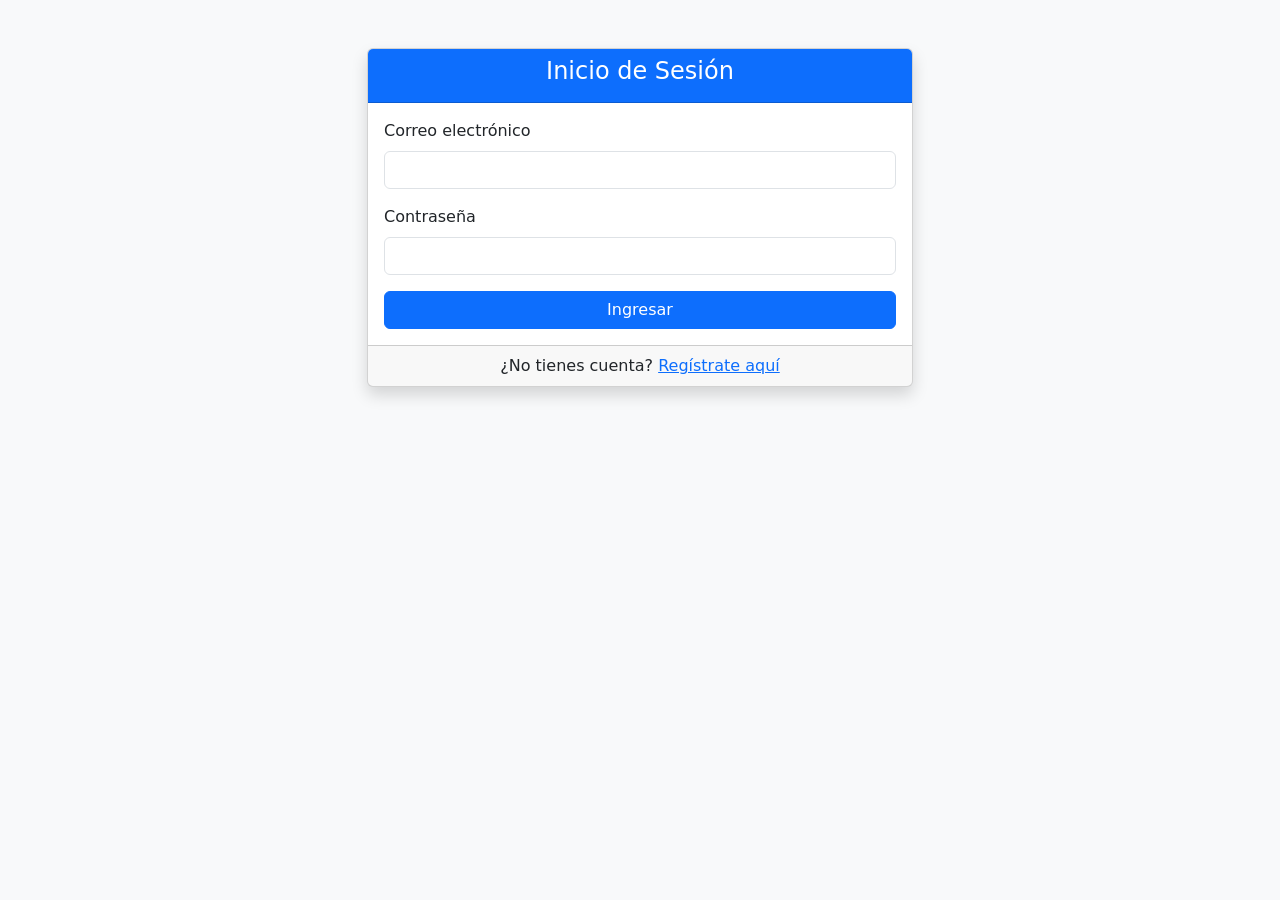
<file: index.html>
<!DOCTYPE html>
<html lang="es">
<head>
  <meta name="viewport" content="width=device-width, initial-scale=1.0">
  <meta http-equiv="refresh" content="0; URL='login.html'" />
  <title>Redirigiendo...</title>
</head>
<body>
  <p>Redirigiendo a la página de inicio de sesión...</p>
</body>
</html>
</file>
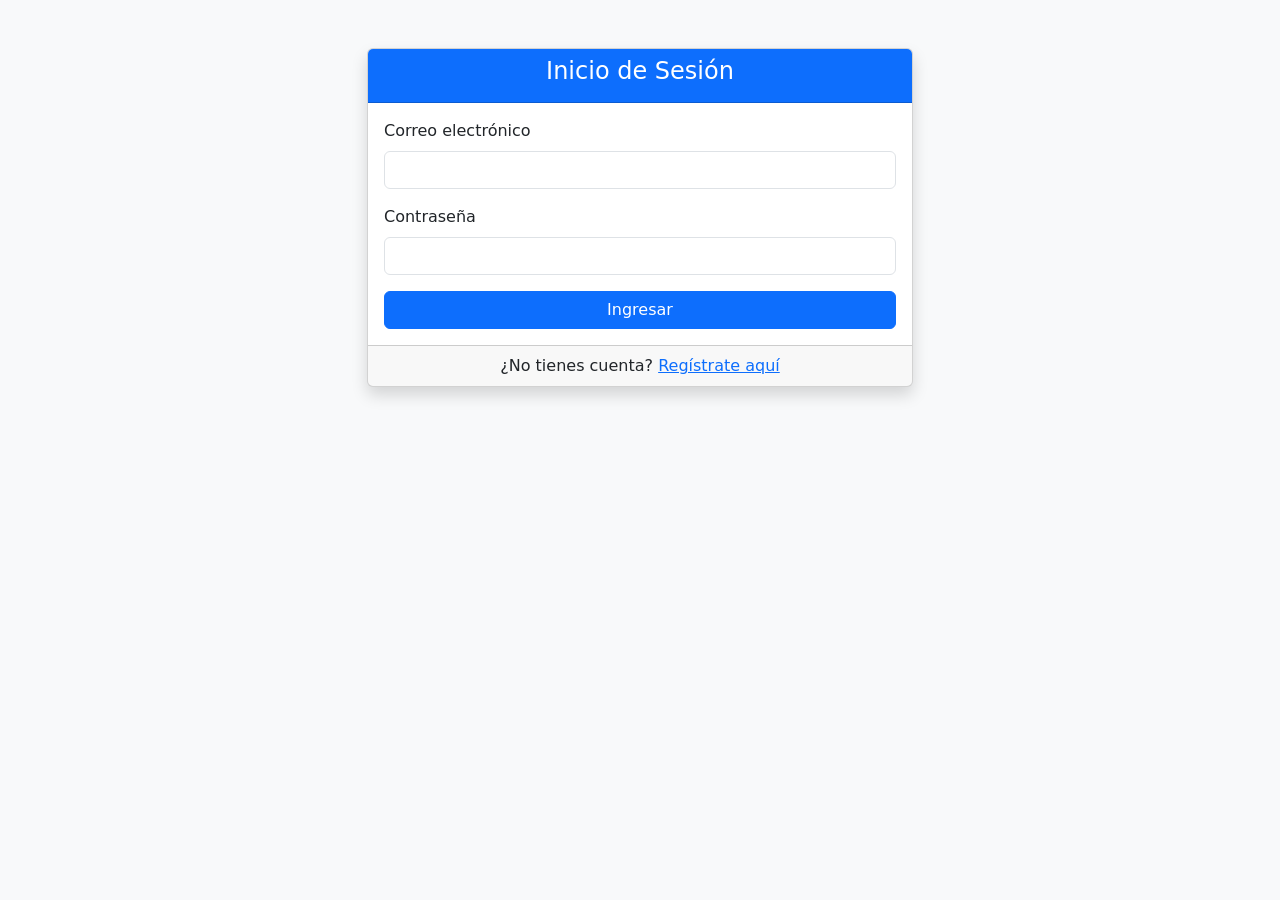
<file: agendar.html>
<!DOCTYPE html>
<html lang="es">
<head>
  <meta charset="UTF-8" />
  <meta name="viewport" content="width=device-width, initial-scale=1.0">
  <title>Agendar Cita</title>
  <link href="https://cdn.jsdelivr.net/npm/bootstrap@5.3.3/dist/css/bootstrap.min.css" rel="stylesheet">
</head>
<body class="bg-light">

<nav class="navbar navbar-dark bg-dark mb-4">
  <div class="container-fluid">
    <a class="navbar-brand" href="#">Agendar Cita</a>
    <div>
      <button class="btn btn-outline-light me-2" onclick="verCitas()">Mis Citas</button>
      <button class="btn btn-outline-light" onclick="cerrarSesion()">Cerrar sesión</button>
    </div>
  </div>
</nav>

<div class="container">
  <form id="form-cita" class="card p-4 shadow-sm bg-white">
    <h4 class="mb-4">Selecciona los detalles de tu cita</h4>

    <div class="mb-3">
      <label class="form-label">Médico</label>
      <select class="form-select" id="medico" required></select>
    </div>

    <div class="mb-3">
      <label class="form-label">Especialidad</label>
      <input type="text" class="form-control" id="especialidad" readonly>
    </div>

    <div class="mb-3">
      <label class="form-label">Unidad Médica</label>
      <input type="text" class="form-control" id="unidad_medica" readonly>
    </div>

    <div class="mb-3">
      <label class="form-label">Fecha y Hora</label>
      <input type="datetime-local" class="form-control" id="fecha" required>
    </div>

    <div class="d-grid">
      <button type="submit" class="btn btn-primary">Agendar Cita</button>
    </div>
  </form>
</div>

<script>
let listaMedicos = [];

function cerrarSesion() {
  localStorage.removeItem('token');
  localStorage.removeItem('usuario');
  window.location.href = 'login.html';
}

function verCitas() {
  window.location.href = 'citas.html';
}

function cargarDatos() {
  const token = localStorage.getItem("token");
  if (!token) return window.location.href = "login.html";

  fetch('https://backend-citas-4ye2.onrender.com/api/medicos', {
    headers: { Authorization: "Bearer " + token }
  })
    .then(res => res.json())
    .then(data => {
      listaMedicos = data;
      const select = document.getElementById("medico");
      select.innerHTML = '<option value="">Seleccione un médico</option>';
      data.forEach(medico => {
        select.innerHTML += `<option value="${medico._id}">${medico.nombre}</option>`;
      });
    })
    .catch(error => console.error("Error al cargar médicos:", error));
}

// Limita el input de fecha entre hoy y 30 días después
function limitarFecha() {
  const fechaInput = document.getElementById("fecha");
  const ahora = new Date();
  const maxFecha = new Date(ahora);
  maxFecha.setDate(maxFecha.getDate() + 30);

  const formato = (fecha) => fecha.toISOString().slice(0, 16);

  fechaInput.min = formato(ahora);
  fechaInput.max = formato(maxFecha);
}

document.getElementById("medico").addEventListener("change", function () {
  const medicoId = this.value;
  const medico = listaMedicos.find(m => m._id === medicoId);

  document.getElementById("especialidad").value = medico?.especialidad?.nombre || "No disponible";
  document.getElementById("unidad_medica").value = medico?.unidad_medica?.nombre || "No disponible";
});

document.getElementById("form-cita").addEventListener("submit", function (e) {
  e.preventDefault();
  const token = localStorage.getItem("token");

  const fechaSeleccionada = new Date(document.getElementById("fecha").value);
  const ahora = new Date();
  const maxFecha = new Date();
  maxFecha.setDate(ahora.getDate() + 30);

  // Validar rango de fecha antes de agendar
  if (fechaSeleccionada < ahora || fechaSeleccionada > maxFecha) {
    return alert("La fecha seleccionada no es válida. Debe estar dentro de los próximos 30 días.");
  }

  const medicoId = document.getElementById("medico").value;
  const medicoSeleccionado = listaMedicos.find(m => m._id === medicoId);

  // ✅ VERIFICAR SI YA EXISTE UNA CITA EN LA MISMA FECHA Y HORA
  const fechaISO = document.getElementById("fecha").value;
  fetch(`https://backend-citas-4ye2.onrender.com/api/citas/medico/${medicoId}/fecha/${encodeURIComponent(fechaISO)}`, {
    headers: { Authorization: "Bearer " + token }
  })
    .then(res => res.json())
    .then(respuesta => {
      if (respuesta.existe) {
        return alert("Ya existe una cita registrada con este médico en esa fecha y hora. Por favor elige otra.");
      }

      const datos = {
        medico: medicoId,
        especialidad: medicoSeleccionado?.especialidad?._id,
        unidad_medica: medicoSeleccionado?.unidad_medica?._id,
        fecha: fechaISO,
        hora: new Date(fechaISO).toLocaleTimeString([], { hour: '2-digit', minute: '2-digit' }),
        servicio: "Consulta general"
      };

      fetch('https://backend-citas-4ye2.onrender.com/api/citas', {
        method: "POST",
        headers: {
          "Content-Type": "application/json",
          "Authorization": "Bearer " + token
        },
        body: JSON.stringify(datos)
      })
        .then(res => res.json())
        .then(data => {
          alert(data.mensaje);
          document.getElementById("form-cita").reset();
          document.getElementById("especialidad").value = '';
          document.getElementById("unidad_medica").value = '';
        })
        .catch(error => {
          console.error("Error al agendar cita:", error);
          alert("Error al agendar cita");
        });
    })
    .catch(error => {
      console.error("Error al verificar cita:", error);
      alert("Error al verificar la disponibilidad.");
    });
});

// Ejecutar funciones al cargar la página
document.addEventListener("DOMContentLoaded", function () {
  cargarDatos();
  limitarFecha();
});
</script>

</body>
</html>
</file>
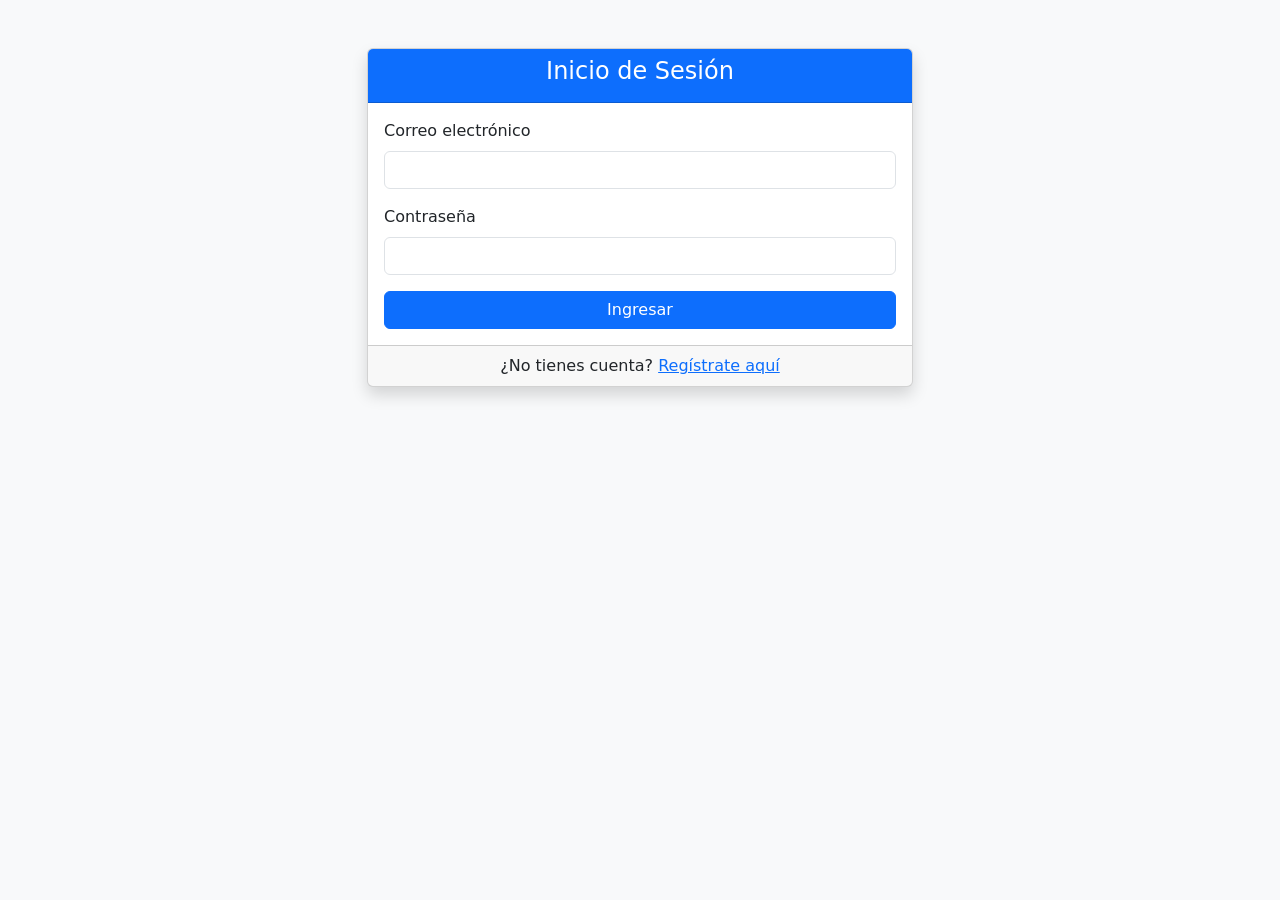
<file: citas.html>
<!DOCTYPE html>
<html lang="es">
<head>
  <meta charset="UTF-8" />
  <title>Mis Citas</title>
  <meta name="viewport" content="width=device-width, initial-scale=1.0">
  <link href="https://cdn.jsdelivr.net/npm/bootstrap@5.3.3/dist/css/bootstrap.min.css" rel="stylesheet">
</head>
<body class="bg-light">

<nav class="navbar navbar-dark bg-dark mb-4">
  <div class="container-fluid">
    <a class="navbar-brand" href="#">Mis Citas</a>
    <button class="btn btn-outline-light" onclick="cerrarSesion()">Cerrar sesión</button>
  </div>
</nav>

<div class="container">
  <div class="card shadow-sm">
    <div class="card-body">
      <h5 class="card-title">Citas Agendadas</h5>
      <div class="table-responsive">
        <table class="table table-hover mt-3">
          <thead class="table-light">
            <tr>
              <th>Fecha</th>
              <th>Hora</th>
              <th>Especialidad</th>
              <th>Unidad Médica</th>
              <th>Médico</th>
              <th>Estado</th>
              <th>Acciones</th>
            </tr>
          </thead>
          <tbody id="tabla-citas">
            <tr><td colspan="7" class="text-center">Cargando...</td></tr>
          </tbody>
        </table>
      </div>
    </div>
  </div>
</div>

<script>
function cerrarSesion() {
  localStorage.removeItem('token');
  localStorage.removeItem('usuario');
  window.location.href = 'login.html';
}

function cargarCitas() {
  const token = localStorage.getItem('token');
  if (!token) return window.location.href = 'login.html';

  fetch('https://backend-citas-4ye2.onrender.com/api/citas/mias', {
    headers: { Authorization: 'Bearer ' + token }
  })
    .then(res => res.json())
    .then(data => {
      const tabla = document.getElementById('tabla-citas');
      tabla.innerHTML = '';

      if (data.length === 0) {
        tabla.innerHTML = '<tr><td colspan="7" class="text-center">No tienes citas agendadas</td></tr>';
        return;
      }

      data.forEach(cita => {
        const fecha = new Date(cita.fecha).toLocaleDateString();
        tabla.innerHTML += `
          <tr>
            <td>${fecha}</td>
            <td>${cita.hora}</td>
            <td>${cita.especialidad?.nombre || '-'}</td>
            <td>${cita.unidad_medica?.nombre || '-'}</td>
            <td>${cita.medico?.nombre || '-'}</td>
            <td>${cita.estatus}</td>
            <td>
              <button class="btn btn-sm btn-danger" onclick="cancelarCita('${cita._id}')">Cancelar</button>
            </td>
          </tr>
        `;
      });
    })
    .catch(err => {
      console.error('Error al cargar citas:', err);
      alert('Error al obtener las citas');
    });
}

function cancelarCita(id) {
  const token = localStorage.getItem('token');
  if (!token) return window.location.href = 'login.html';

  if (!confirm('¿Seguro que deseas cancelar esta cita?')) return;

  fetch(`https://backend-citas-4ye2.onrender.com/api/citas/${id}`, {
    method: 'DELETE',
    headers: { Authorization: 'Bearer ' + token }
  })
    .then(res => res.json())
    .then(data => {
      alert(data.mensaje);
      cargarCitas();
    });
}

document.addEventListener('DOMContentLoaded', cargarCitas);
</script>

</body>
</html>
</file>
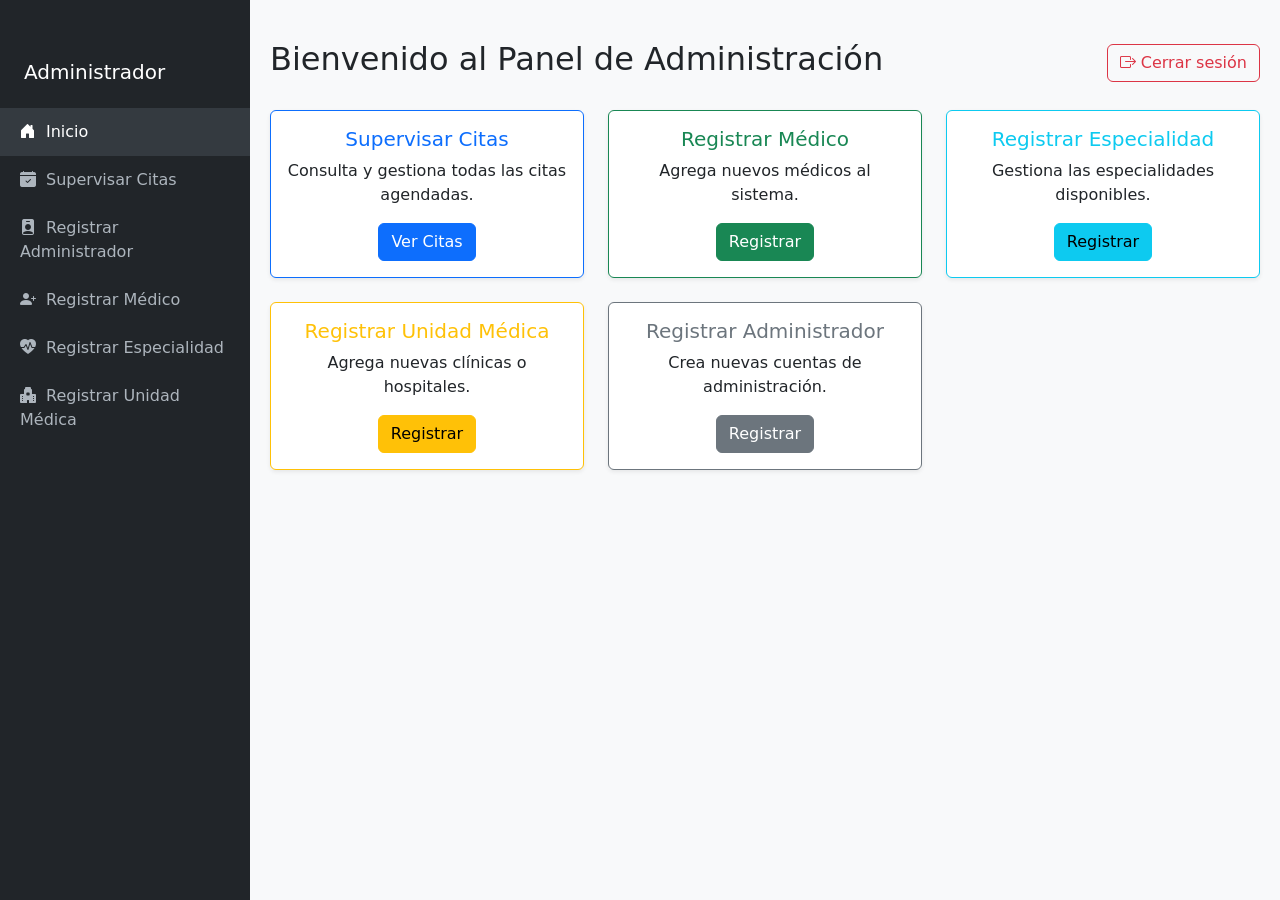
<file: dashboard.html>
<!DOCTYPE html>
<html lang="es">
<head>
  <meta charset="UTF-8">
  <meta name="viewport" content="width=device-width, initial-scale=1">
  <title>Panel de Administración</title>
  <link href="https://cdn.jsdelivr.net/npm/bootstrap@5.3.3/dist/css/bootstrap.min.css" rel="stylesheet">
  <link href="https://cdn.jsdelivr.net/npm/bootstrap-icons@1.10.5/font/bootstrap-icons.css" rel="stylesheet">
  <style>
    body {
      background-color: #f8f9fa;
    }

    .sidebar {
      height: 100vh;
      background-color: #212529;
      color: white;
      position: fixed;
      top: 0;
      left: 0;
      width: 250px;
      padding-top: 60px;
    }

    .sidebar a {
      color: #adb5bd;
      text-decoration: none;
      display: block;
      padding: 12px 20px;
      transition: all 0.2s ease-in-out;
    }

    .sidebar a:hover, .sidebar a.active {
      background-color: #343a40;
      color: white;
    }

    .sidebar i {
      margin-right: 10px;
    }

    .content {
      margin-left: 250px;
      padding: 40px 20px;
    }

    @media (max-width: 768px) {
      .sidebar {
        width: 100%;
        height: auto;
        position: relative;
      }
      .content {
        margin-left: 0;
        padding: 20px;
      }
    }

    .card {
      transition: transform 0.2s ease;
    }

    .card:hover {
      transform: translateY(-4px);
    }
  </style>
</head>
<body>

<!-- Sidebar -->
<div class="sidebar position-fixed top-0 start-0">
  <h5 class="px-4 mb-4">Administrador</h5>
  <a href="dashboard.html" class="active"><i class="bi bi-house-door-fill"></i>Inicio</a>
  <a href="gestionar_citas.html"><i class="bi bi-calendar-check-fill"></i>Supervisar Citas</a>
  <a href="registrar_admins.html"><i class="bi bi-person-badge-fill"></i>Registrar Administrador</a>
  <a href="registrar_medicos.html"><i class="bi bi-person-plus-fill"></i>Registrar Médico</a>
  <a href="registrar_especialidad.html"><i class="bi bi-heart-pulse-fill"></i>Registrar Especialidad</a>
  <a href="registrar_unidad.html"><i class="bi bi-hospital-fill"></i>Registrar Unidad Médica</a>
</div>

<!-- Contenido -->
<div class="content">
  <div class="d-flex justify-content-between align-items-center mb-4">
    <h2>Bienvenido al Panel de Administración</h2>
    <button class="btn btn-outline-danger" onclick="cerrarSesion()">
      <i class="bi bi-box-arrow-right"></i> Cerrar sesión
    </button>
  </div>

  <div class="row g-4">
    <div class="col-md-6 col-lg-4">
      <div class="card border-primary shadow-sm">
        <div class="card-body text-center">
          <h5 class="card-title text-primary">Supervisar Citas</h5>
          <p class="card-text">Consulta y gestiona todas las citas agendadas.</p>
          <a href="gestionar_citas.html" class="btn btn-primary">Ver Citas</a>
        </div>
      </div>
    </div>

    <div class="col-md-6 col-lg-4">
      <div class="card border-success shadow-sm">
        <div class="card-body text-center">
          <h5 class="card-title text-success">Registrar Médico</h5>
          <p class="card-text">Agrega nuevos médicos al sistema.</p>
          <a href="registrar_medicos.html" class="btn btn-success">Registrar</a>
        </div>
      </div>
    </div>

    <div class="col-md-6 col-lg-4">
      <div class="card border-info shadow-sm">
        <div class="card-body text-center">
          <h5 class="card-title text-info">Registrar Especialidad</h5>
          <p class="card-text">Gestiona las especialidades disponibles.</p>
          <a href="registrar_especialidad.html" class="btn btn-info">Registrar</a>
        </div>
      </div>
    </div>

    <div class="col-md-6 col-lg-4">
      <div class="card border-warning shadow-sm">
        <div class="card-body text-center">
          <h5 class="card-title text-warning">Registrar Unidad Médica</h5>
          <p class="card-text">Agrega nuevas clínicas o hospitales.</p>
          <a href="registrar_unidad.html" class="btn btn-warning">Registrar</a>
        </div>
      </div>
    </div>

    <div class="col-md-6 col-lg-4">
      <div class="card border-secondary shadow-sm">
        <div class="card-body text-center">
          <h5 class="card-title text-secondary">Registrar Administrador</h5>
          <p class="card-text">Crea nuevas cuentas de administración.</p>
          <a href="registrar_admins.html" class="btn btn-secondary">Registrar</a>
        </div>
      </div>
    </div>
  </div>
</div>

<script>
function cerrarSesion() {
  localStorage.removeItem('token');
  localStorage.removeItem('usuario');
  window.location.href = 'login.html';
}
</script>

</body>
</html>
</file>
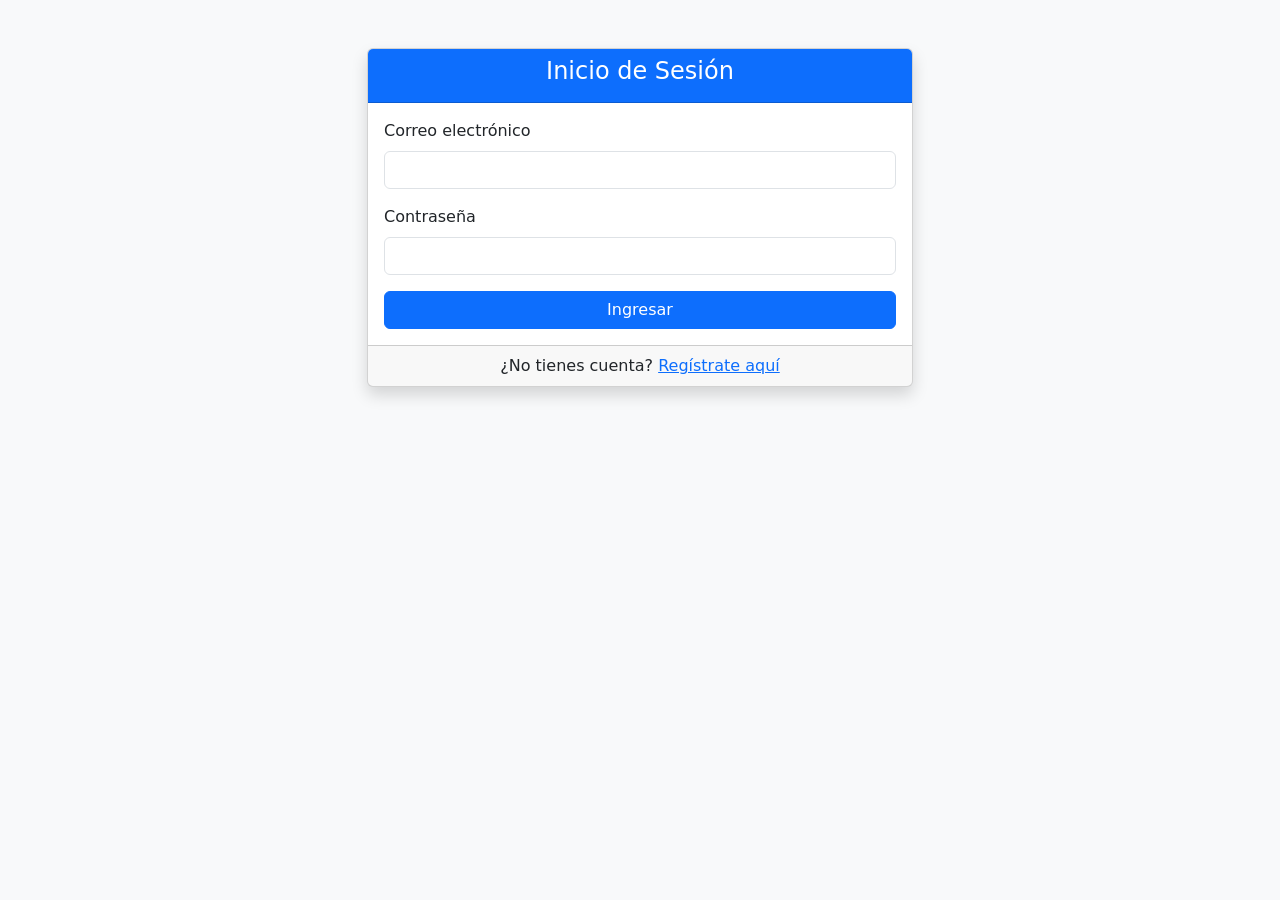
<file: gestionar_citas.html>
<!DOCTYPE html>
<html lang="es">
<head>
  <meta charset="UTF-8" />
  <meta name="viewport" content="width=device-width, initial-scale=1.0">
  <title>Gestión de Citas</title>
  <link href="https://cdn.jsdelivr.net/npm/bootstrap@5.3.3/dist/css/bootstrap.min.css" rel="stylesheet">
</head>
<body class="bg-light">
<nav class="navbar navbar-dark bg-dark mb-4">
  <div class="container-fluid">
    <a class="navbar-brand" href="#">Administrador - Citas</a>
    <button class="btn btn-outline-light" onclick="cerrarSesion()">Cerrar sesión</button>
  </div>
</nav>

<div class="container">
  <h4 class="mb-3">Citas Registradas</h4>
  <div class="table-responsive">
    <table class="table table-hover align-middle bg-white shadow-sm">
      <thead class="table-light">
        <tr>
          <th>Paciente</th>
          <th>Fecha</th>
          <th>Hora</th>
          <th>Especialidad</th>
          <th>Unidad Médica</th>
          <th>Médico</th>
          <th>Estado</th>
          <th>Acciones</th>
        </tr>
      </thead>
      <tbody id="tabla-citas">
        <tr><td colspan="8" class="text-center">Cargando...</td></tr>
      </tbody>
    </table>
  </div>
</div>

<script>
const token = localStorage.getItem("token");
if (!token) window.location.href = "login.html";

function cerrarSesion() {
  localStorage.removeItem("token");
  localStorage.removeItem("usuario");
  window.location.href = "login.html";
}

function cargarCitas() {
  fetch("https://backend-citas-4ye2.onrender.com/api/citas/todas", {
    headers: {
      Authorization: "Bearer " + token
    }
  })
  .then(res => {
    if (!res.ok) throw new Error("No autorizado o error de red");
    return res.json();
  })
  .then(citas => {
    const tabla = document.getElementById("tabla-citas");
    tabla.innerHTML = "";

    if (!citas.length) {
      tabla.innerHTML = `<tr><td colspan="8" class="text-center">No hay citas</td></tr>`;
      return;
    }

    citas.forEach(cita => {
      const fecha = new Date(cita.fecha).toLocaleDateString();
      tabla.innerHTML += `
        <tr>
          <td>${cita.usuario?.nombre || '-'}</td>
          <td>${fecha}</td>
          <td>${cita.hora}</td>
          <td>${cita.especialidad?.nombre || '-'}</td>
          <td>${cita.unidad_medica?.nombre || '-'}</td>
          <td>${cita.medico?.nombre || '-'}</td>
          <td>${cita.estatus}</td>
          <td>
            ${cita.estatus === 'pendiente' ? `
              <button class="btn btn-sm btn-success me-1" onclick="cambiarEstado('${cita._id}', 'aceptada')">Aceptar</button>
              <button class="btn btn-sm btn-danger" onclick="cambiarEstado('${cita._id}', 'cancelada')">Cancelar</button>` : '-'}
          </td>
        </tr>
      `;
    });
  })
  .catch(err => {
    console.error(err);
    alert("Error al cargar citas");
  });
}

function cambiarEstado(id, nuevoEstado) {
  fetch(`https://backend-citas-4ye2.onrender.com/api/citas/${id}`, {
    method: "PATCH",
    headers: {
      "Content-Type": "application/json",
      Authorization: "Bearer " + token
    },
    body: JSON.stringify({ estatus: nuevoEstado })
  })
  .then(res => res.json())
  .then(data => {
    alert(data.mensaje || "Estado actualizado");
    cargarCitas();
  })
  .catch(err => {
    console.error(err);
    alert("Error al cambiar estado");
  });
}

document.addEventListener("DOMContentLoaded", cargarCitas);
</script>

</body>
</html>
</file>
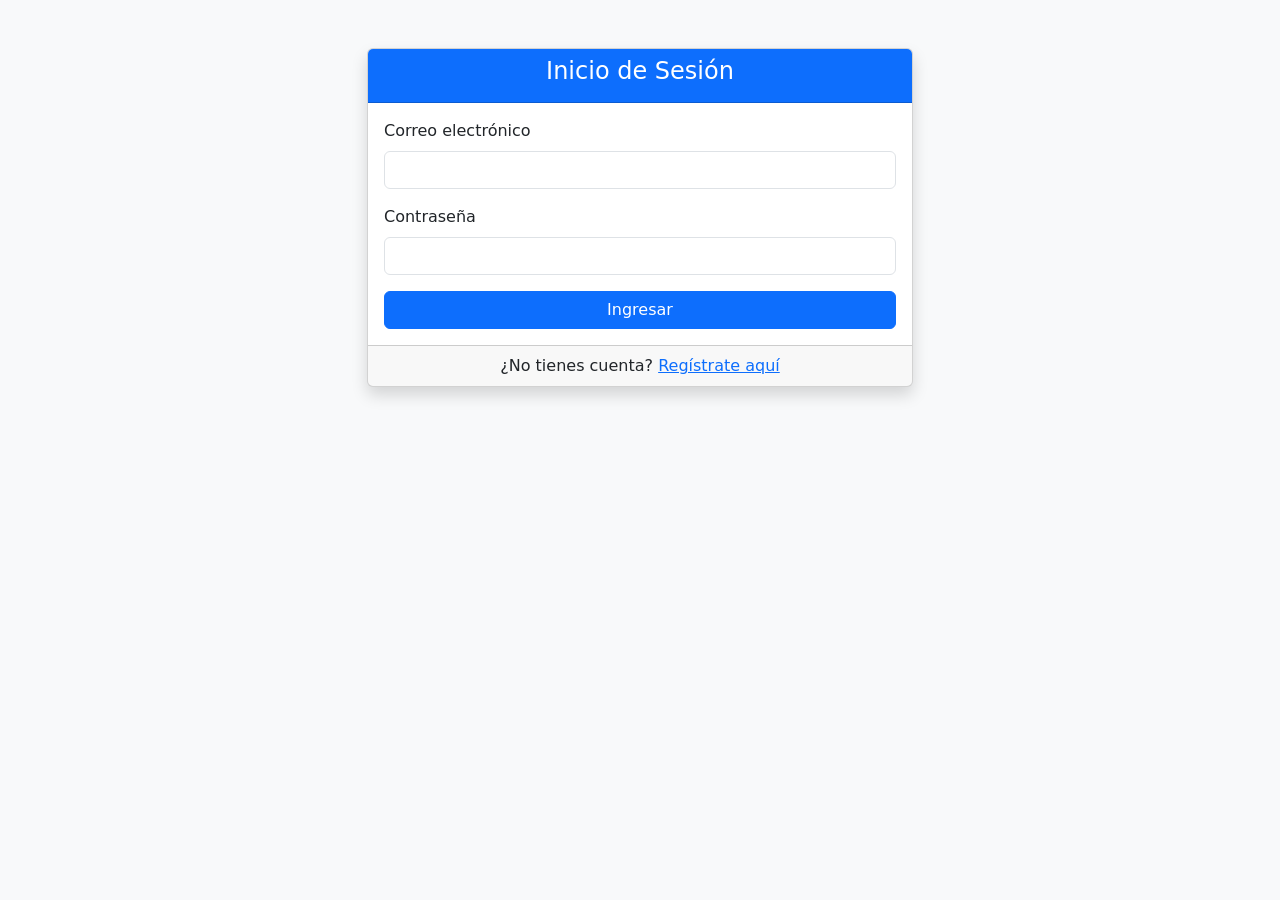
<file: login.html>
<!DOCTYPE html>
<html lang="es">
<head>
  <meta charset="UTF-8">
  <meta name="viewport" content="width=device-width, initial-scale=1.0">
  <title>Iniciar Sesión</title>
  <link href="https://cdn.jsdelivr.net/npm/bootstrap@5.3.3/dist/css/bootstrap.min.css" rel="stylesheet">
  <link rel="stylesheet" href="css/styles.css">
</head>
<body class="bg-light">

<div class="container py-5">
  <div class="row justify-content-center">
    <div class="col-md-6">
      <div class="card shadow">
        <div class="card-header bg-primary text-white text-center">
          <h4>Inicio de Sesión</h4>
        </div>
        <div class="card-body">
          <form id="form-login">
            <div class="mb-3">
              <label for="email" class="form-label">Correo electrónico</label>
              <input type="email" class="form-control" id="email" required>
            </div>
            <div class="mb-3">
              <label for="contrasena" class="form-label">Contraseña</label>
              <input type="password" class="form-control" id="contrasena" required minlength="6">
            </div>
            <div class="d-grid">
              <button type="submit" class="btn btn-primary">Ingresar</button>
            </div>
          </form>
        </div>
        <div class="card-footer text-center">
          ¿No tienes cuenta? <a href="registro.html">Regístrate aquí</a>
        </div>
      </div>
    </div>
  </div>
</div>
 <script>
document.getElementById('form-login').addEventListener('submit', async function (e) {
  e.preventDefault();

  const email = document.getElementById('email').value;
  const contrasena = document.getElementById('contrasena').value;

  // Verificar bloqueo
  const intentos = parseInt(localStorage.getItem('intentosFallidos')) || 0;
  const bloqueoHasta = parseInt(localStorage.getItem('bloqueoHasta')) || 0;
  const ahora = Date.now();

  if (bloqueoHasta && ahora < bloqueoHasta) {
    const segundosRestantes = Math.ceil((bloqueoHasta - ahora) / 1000);
    return alert(`Demasiados intentos fallidos. Intenta de nuevo en ${segundosRestantes} segundos.`);
  }

  try {
    const res = await fetch('https://backend-citas-4ye2.onrender.com/api/usuarios/login', {
      method: 'POST',
      headers: { 'Content-Type': 'application/json' },
      body: JSON.stringify({ email, contrasena })
    });

    const data = await res.json();

    if (!res.ok) {
      // Manejo de intentos fallidos
      const nuevosIntentos = intentos + 1;
      localStorage.setItem('intentosFallidos', nuevosIntentos);

      if (nuevosIntentos >= 3) {
        const tiempoBloqueo = Date.now() + 60 * 1000; // 1 minuto
        localStorage.setItem('bloqueoHasta', tiempoBloqueo);
        localStorage.setItem('intentosFallidos', 0); // reiniciar contador
        return alert('Has superado el número de intentos. Bloqueado por 1 minuto.');
      }

      return alert(data.mensaje || 'Error de inicio de sesión');
    }

    // Si el login es exitoso, limpiar los intentos fallidos
    localStorage.removeItem('intentosFallidos');
    localStorage.removeItem('bloqueoHasta');

    localStorage.setItem('token', data.token);
    localStorage.setItem('usuario', JSON.stringify(data.usuario));

    if (data.usuario.rol === 'admin') {
      window.location.href = 'dashboard.html';
    } else {
      window.location.href = 'agendar.html';
    }

  } catch (err) {
    console.error('Error:', err);
    alert('Error de servidor');
  }
});

</script>
</body>
</html>
</file>
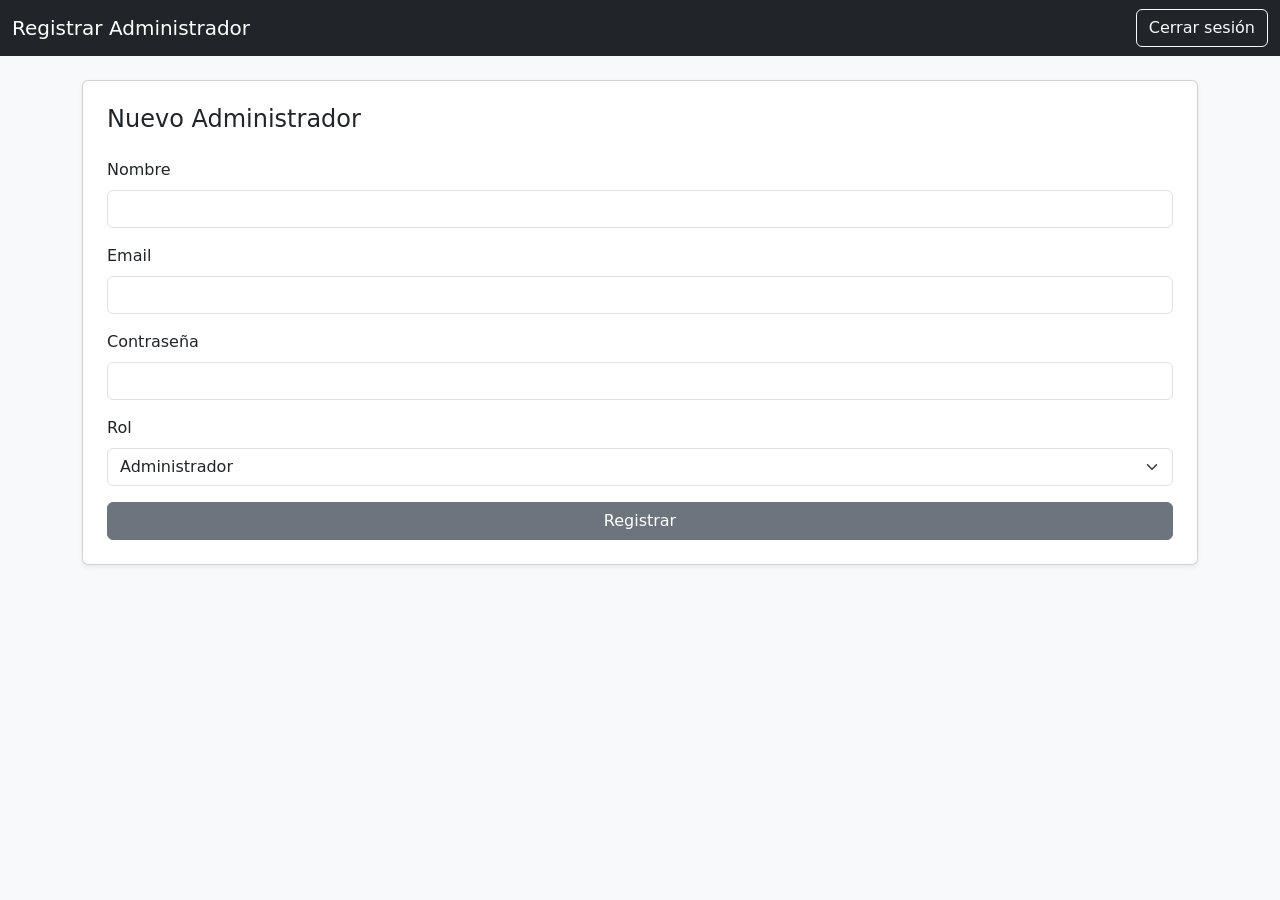
<file: registrar_admins.html>
<!DOCTYPE html>
<html lang="es">
<head>
  <meta charset="UTF-8" />
  <meta name="viewport" content="width=device-width, initial-scale=1.0">
  <title>Registrar Administrador</title>
  <meta name="viewport" content="width=device-width, initial-scale=1" />
  <link href="https://cdn.jsdelivr.net/npm/bootstrap@5.3.3/dist/css/bootstrap.min.css" rel="stylesheet">
</head>
<body class="bg-light">
  <nav class="navbar navbar-dark bg-dark mb-4">
    <div class="container-fluid">
      <span class="navbar-brand">Registrar Administrador</span>
      <button class="btn btn-outline-light" onclick="cerrarSesion()">Cerrar sesión</button>
    </div>
  </nav>

  <div class="container">
    <form id="form-admin" class="card p-4 shadow-sm bg-white">
      <h4 class="mb-4">Nuevo Administrador</h4>

      <div class="mb-3">
        <label class="form-label">Nombre</label>
        <input type="text" class="form-control" id="nombre" required />
      </div>

      <div class="mb-3">
        <label class="form-label">Email</label>
        <input type="email" class="form-control" id="email" required />
      </div>

      <div class="mb-3">
        <label class="form-label">Contraseña</label>
        <input type="password" class="form-control" id="password" required />
      </div>

      <div class="mb-3">
        <label class="form-label">Rol</label>
        <select class="form-select" id="rol" required>
          <option value="admin">Administrador</option>
          <option value="superadmin">Super Administrador</option>
        </select>
      </div>

      <div class="d-grid">
        <button type="submit" class="btn btn-secondary">Registrar</button>
      </div>
    </form>
  </div>

<script>
function cerrarSesion() {
  localStorage.removeItem("token");
  localStorage.removeItem("usuario");
  location.href = "login.html";
}

document.getElementById("form-admin").addEventListener("submit", function(e) {
  e.preventDefault();

  const token = localStorage.getItem("token");
  if (!token) return location.href = "login.html";

  const datos = {
    nombre: document.getElementById("nombre").value,
    email: document.getElementById("email").value,
    password: document.getElementById("password").value,
    rol: document.getElementById("rol").value
  };

  fetch("https://backend-citas-4ye2.onrender.com/api/admins", {
    method: "POST",
    headers: {
      "Content-Type": "application/json",
      Authorization: "Bearer " + token
    },
    body: JSON.stringify(datos)
  })
  .then(res => res.json())
  .then(data => {
    alert(data.mensaje || "Administrador creado");
    document.getElementById("form-admin").reset();
  })
  .catch(err => {
    console.error(err);
    alert("Error al registrar administrador");
  });
});
</script>
</body>
</html>
</file>
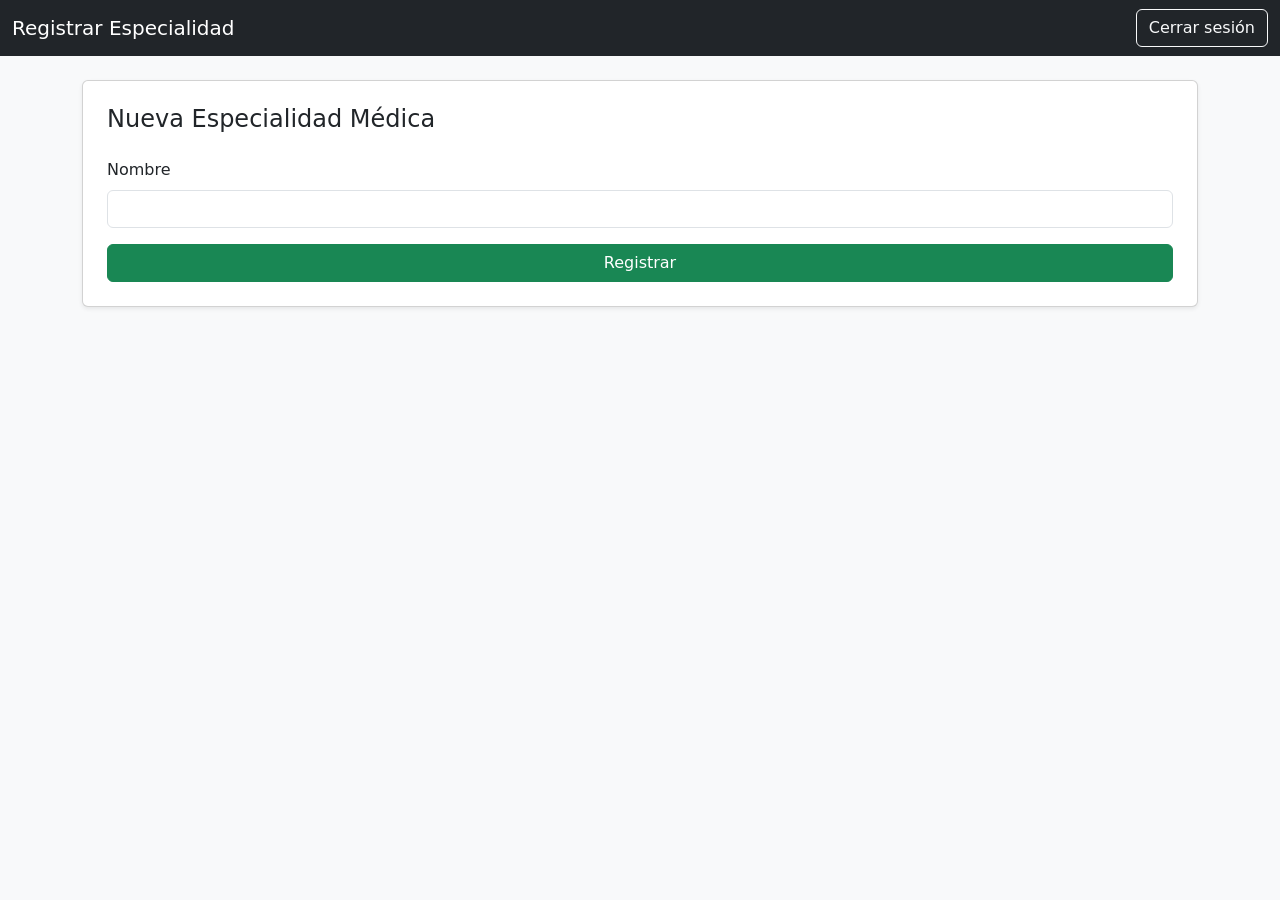
<file: registrar_especialidad.html>
<!DOCTYPE html>
<html lang="es">
<head>
  <meta charset="UTF-8" />
  <title>Registrar Especialidad</title>
  <meta name="viewport" content="width=device-width, initial-scale=1.0">
  <link href="https://cdn.jsdelivr.net/npm/bootstrap@5.3.3/dist/css/bootstrap.min.css" rel="stylesheet">
</head>
<body class="bg-light">

<nav class="navbar navbar-dark bg-dark mb-4">
  <div class="container-fluid">
    <a class="navbar-brand" href="#">Registrar Especialidad</a>
    <button class="btn btn-outline-light" onclick="cerrarSesion()">Cerrar sesión</button>
  </div>
</nav>

<div class="container">
  <form id="form-especialidad" class="card p-4 shadow-sm bg-white">
    <h4 class="mb-4">Nueva Especialidad Médica</h4>
    <div class="mb-3">
      <label class="form-label">Nombre</label>
      <input type="text" class="form-control" id="nombre" required />
    </div>
    <div class="d-grid">
      <button type="submit" class="btn btn-success">Registrar</button>
    </div>
  </form>
</div>

<script>
function cerrarSesion() {
  localStorage.removeItem("token");
  localStorage.removeItem("usuario");
  window.location.href = "login.html";
}

document.getElementById("form-especialidad").addEventListener("submit", function (e) {
  e.preventDefault();

  const token = localStorage.getItem("token");
  if (!token) return location.href = "login.html";

  const nombre = document.getElementById("nombre").value;

  fetch("https://backend-citas-4ye2.onrender.com/api/especialidades", {
    method: "POST",
    headers: {
      "Content-Type": "application/json",
      Authorization: "Bearer " + token
    },
    body: JSON.stringify({ nombre })
  })
  .then(res => res.json())
  .then(data => {
    alert(data.mensaje || "Especialidad registrada");
    document.getElementById("form-especialidad").reset();
  })
  .catch(err => {
    console.error(err);
    alert("Error al registrar especialidad");
  });
});
</script>

</body>
</html>
</file>
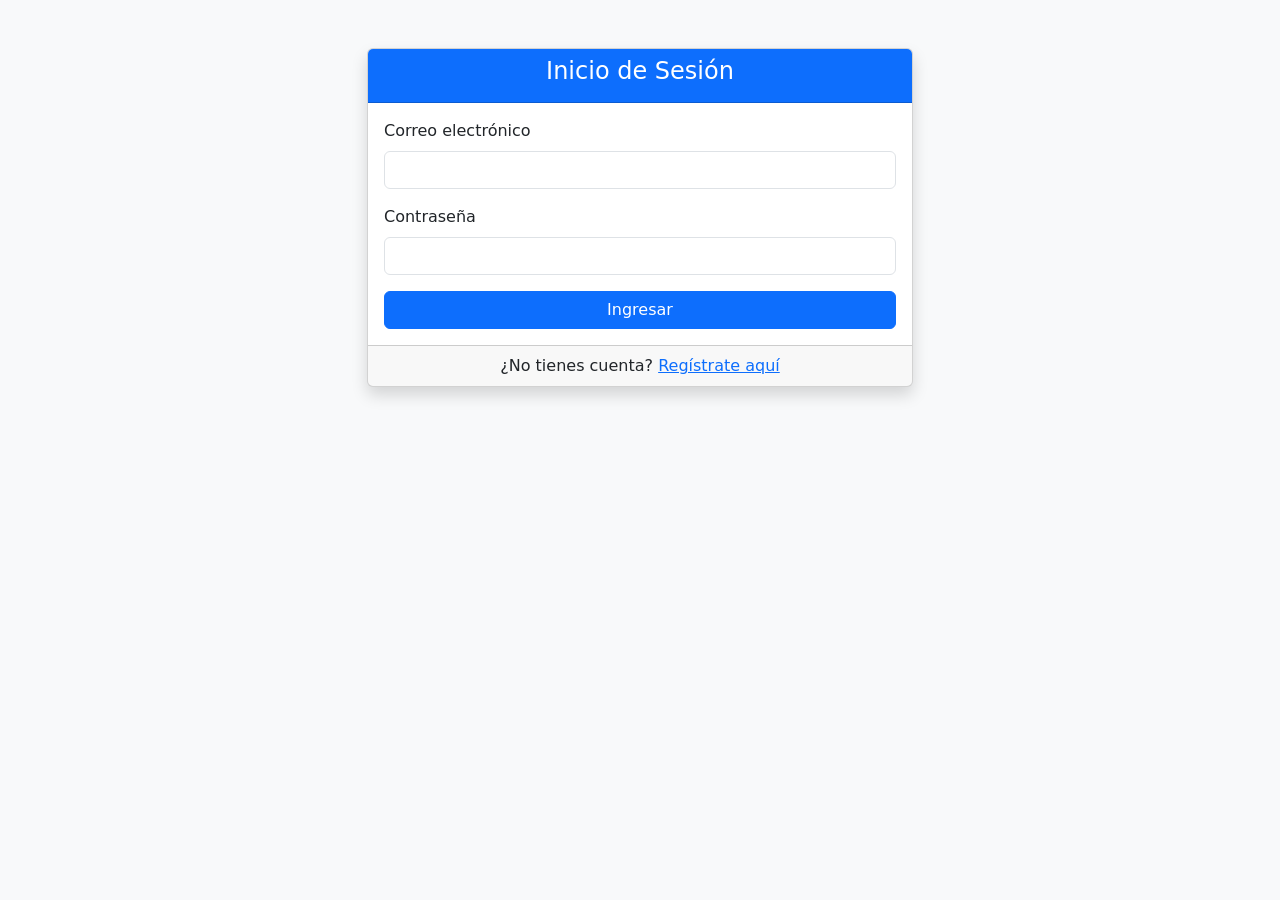
<file: registrar_medicos.html>
<!DOCTYPE html>
<html lang="es">
<head>
  <meta charset="UTF-8" />
  <meta name="viewport" content="width=device-width, initial-scale=1.0">
  <title>Registrar Médico</title>
  <link href="https://cdn.jsdelivr.net/npm/bootstrap@5.3.3/dist/css/bootstrap.min.css" rel="stylesheet">
</head>
<body class="bg-light">
  <nav class="navbar navbar-dark bg-dark mb-4">
    <div class="container-fluid">
      <a class="navbar-brand" href="#">Registrar Médico</a>
      <button class="btn btn-outline-light" onclick="cerrarSesion()">Cerrar sesión</button>
    </div>
  </nav>

  <div class="container">
    <form id="form-medico" class="card p-4 shadow-sm bg-white">
      <h4 class="mb-4">Nuevo Médico</h4>
      <div class="mb-3">
        <label class="form-label">Nombre</label>
        <input type="text" class="form-control" id="nombre" required />
      </div>

      <div class="mb-3">
        <label class="form-label">Especialidad</label>
        <select id="especialidad" class="form-select" required></select>
      </div>

      <div class="mb-3">
        <label class="form-label">Unidad Médica</label>
        <select id="unidad" class="form-select" required></select>
      </div>

      <div class="d-grid">
        <button type="submit" class="btn btn-primary">Registrar</button>
      </div>
    </form>
  </div>

<script>
function cerrarSesion() {
  localStorage.removeItem("token");
  localStorage.removeItem("usuario");
  window.location.href = "login.html";
}

document.addEventListener("DOMContentLoaded", () => {
  const token = localStorage.getItem("token");

  if (!token) return location.href = "login.html";

  // Cargar especialidades
  fetch("https://backend-citas-4ye2.onrender.com/api/especialidades", {
    headers: { Authorization: "Bearer " + token }
  })
  .then(res => res.json())
  .then(data => {
    const select = document.getElementById("especialidad");
    data.forEach(e => {
      select.innerHTML += `<option value="${e._id}">${e.nombre}</option>`;
    });
  });

  // Cargar unidades médicas
  fetch("https://backend-citas-4ye2.onrender.com/api/unidades", {
    headers: { Authorization: "Bearer " + token }
  })
  .then(res => res.json())
  .then(data => {
    const select = document.getElementById("unidad");
    data.forEach(u => {
      select.innerHTML += `<option value="${u._id}">${u.nombre}</option>`;
    });
  });

  document.getElementById("form-medico").addEventListener("submit", e => {
    e.preventDefault();

    const datos = {
      nombre: document.getElementById("nombre").value,
      especialidad: document.getElementById("especialidad").value,
      unidad_medica: document.getElementById("unidad").value
    };

    fetch("https://backend-citas-4ye2.onrender.com/api/medicos", {
      method: "POST",
      headers: {
        "Content-Type": "application/json",
        Authorization: "Bearer " + token
      },
      body: JSON.stringify(datos)
    })
    .then(res => res.json())
    .then(data => {
      alert(data.mensaje || "Médico registrado");
      document.getElementById("form-medico").reset();
    })
    .catch(err => {
      console.error(err);
      alert("Error al registrar médico");
    });
  });
});
</script>
</body>
</html>
</file>
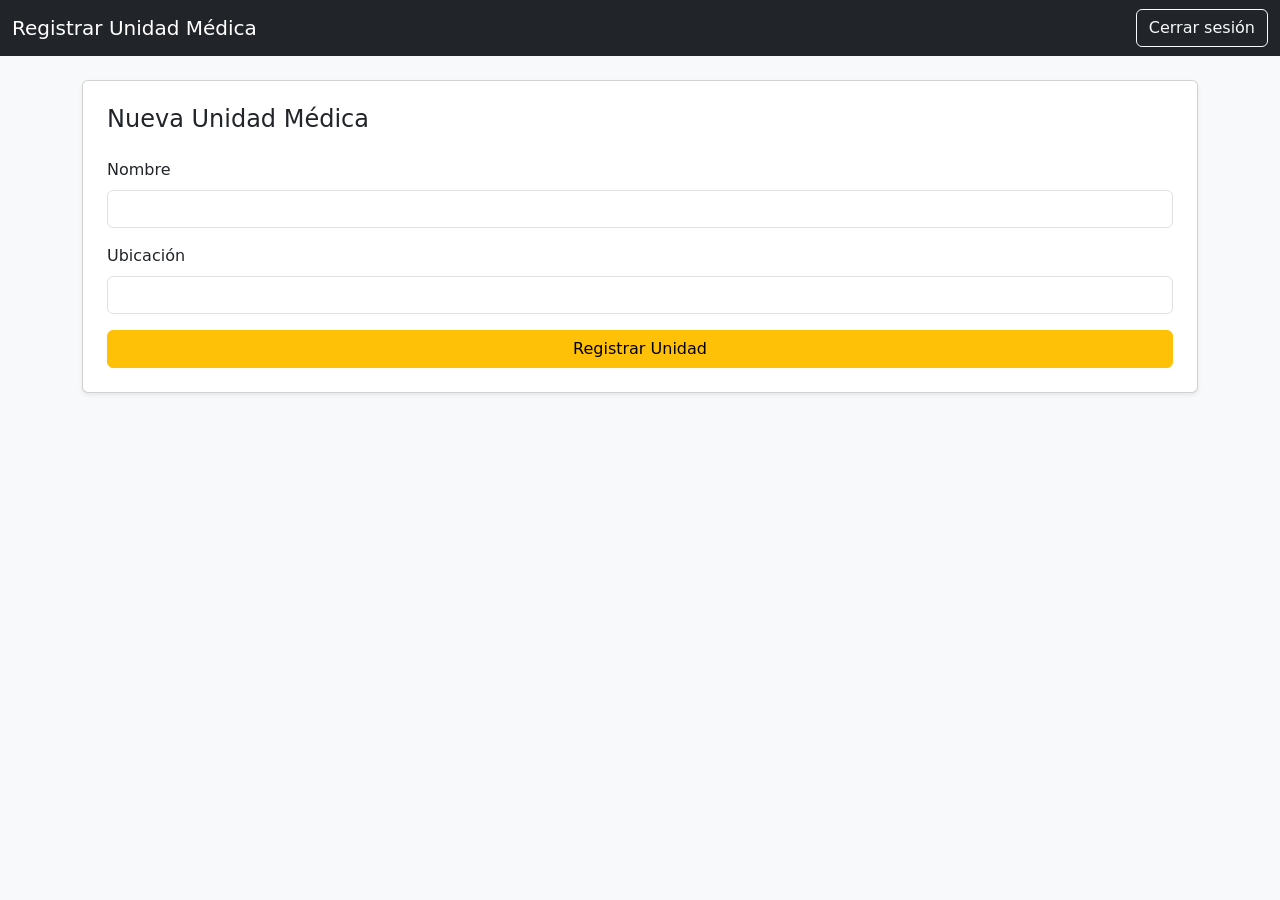
<file: registrar_unidad.html>
<!DOCTYPE html>
<html lang="es">
<head>
  <meta charset="UTF-8" />
  <title>Registrar Unidad Médica</title>
  <meta name="viewport" content="width=device-width, initial-scale=1.0">
  <link href="https://cdn.jsdelivr.net/npm/bootstrap@5.3.3/dist/css/bootstrap.min.css" rel="stylesheet">
</head>
<body class="bg-light">

<nav class="navbar navbar-dark bg-dark mb-4">
  <div class="container-fluid">
    <a class="navbar-brand" href="#">Registrar Unidad Médica</a>
    <button class="btn btn-outline-light" onclick="cerrarSesion()">Cerrar sesión</button>
  </div>
</nav>

<div class="container">
  <form id="form-unidad" class="card p-4 shadow-sm bg-white">
    <h4 class="mb-4">Nueva Unidad Médica</h4>
    <div class="mb-3">
      <label class="form-label">Nombre</label>
      <input type="text" class="form-control" id="nombre" required />
    </div>
    <div class="mb-3">
      <label class="form-label">Ubicación</label>
      <input type="text" class="form-control" id="ubicacion" required />
    </div>
    <div class="d-grid">
      <button type="submit" class="btn btn-warning">Registrar Unidad</button>
    </div>
  </form>
</div>

<script>
function cerrarSesion() {
  localStorage.removeItem('token');
  localStorage.removeItem('usuario');
  window.location.href = 'login.html';
}

document.getElementById("form-unidad").addEventListener("submit", function (e) {
  e.preventDefault();
  const token = localStorage.getItem("token");

  const datos = {
    nombre: document.getElementById("nombre").value,
    ubicacion: document.getElementById("ubicacion").value
  };

  fetch("https://backend-citas-4ye2.onrender.com/api/unidades", {
    method: "POST",
    headers: {
      "Content-Type": "application/json",
      "Authorization": "Bearer " + token
    },
    body: JSON.stringify(datos)
  })
  .then(res => res.json())
  .then(data => {
    alert(data.mensaje || "Unidad registrada correctamente");
    document.getElementById("form-unidad").reset();
  })
  .catch(error => {
    console.error("Error al registrar unidad:", error);
    alert("Error al registrar unidad");
  });
});
</script>

</body>
</html>
</file>
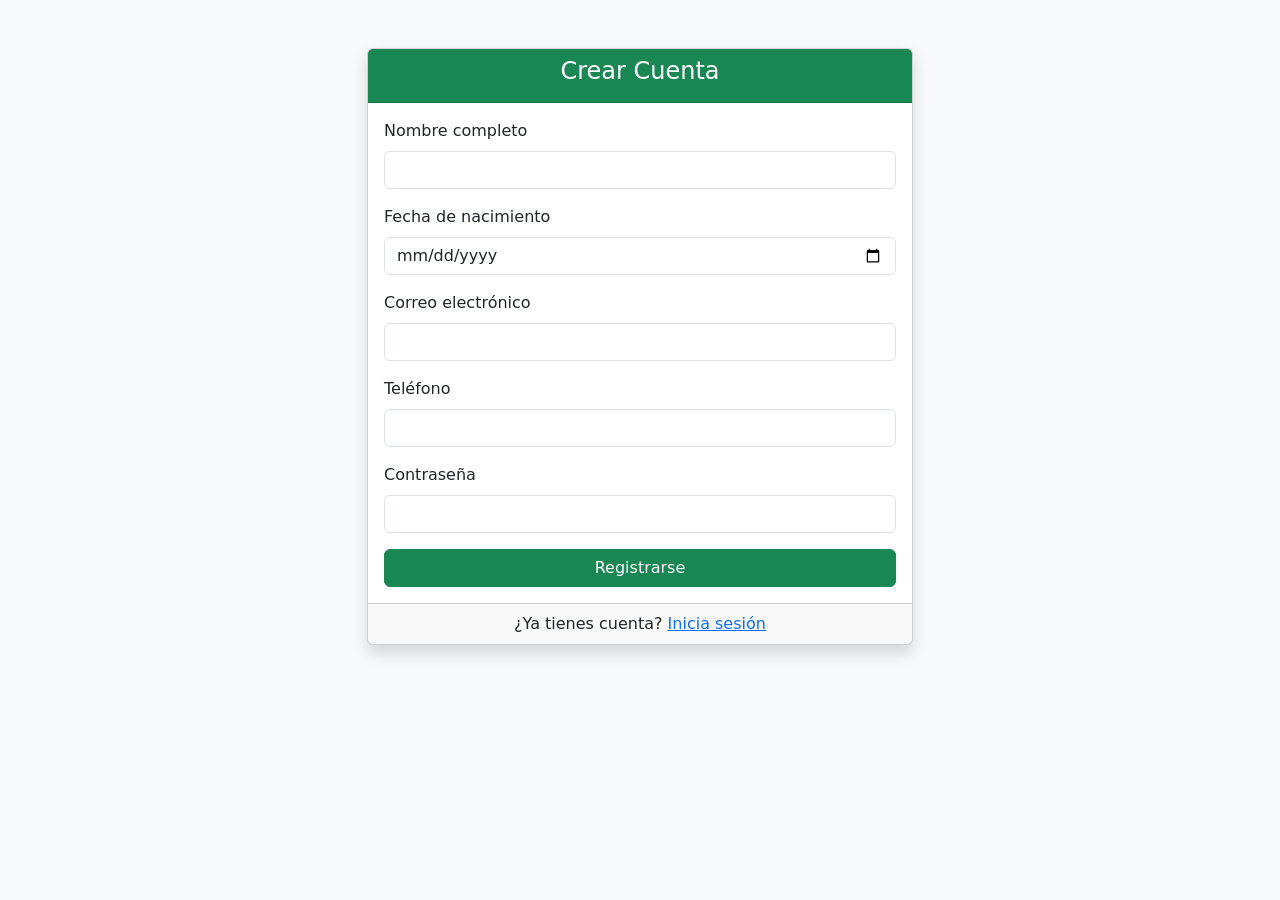
<file: registro.html>
<!DOCTYPE html>
<html lang="es">
<head>
  <meta charset="UTF-8">
  <meta name="viewport" content="width=device-width, initial-scale=1.0">
  <title>Registro de Usuario</title>
  <link href="https://cdn.jsdelivr.net/npm/bootstrap@5.3.3/dist/css/bootstrap.min.css" rel="stylesheet">
</head>
<body class="bg-light">
<div class="container py-5">
  <div class="row justify-content-center">
    <div class="col-md-6">
      <div class="card shadow">
        <div class="card-header bg-success text-white text-center">
          <h4>Crear Cuenta</h4>
        </div>
        <div class="card-body">
          <form id="form-registro">
            <div class="mb-3">
              <label class="form-label">Nombre completo</label>
              <input type="text" class="form-control" id="nombre" required>
            </div>
            <div class="mb-3">
              <label class="form-label">Fecha de nacimiento</label>
              <input type="date" class="form-control" id="fecha_nacimiento" required>
            </div>
            <div class="mb-3">
              <label class="form-label">Correo electrónico</label>
              <input type="email" class="form-control" id="email" required>
            </div>
            <div class="mb-3">
              <label class="form-label">Teléfono</label>
              <input type="tel" class="form-control" id="telefono" required>
            </div>
            <div class="mb-3">
              <label class="form-label">Contraseña</label>
              <input type="password" class="form-control" id="contrasena" required>
            </div>
            <div class="d-grid">
              <button type="submit" class="btn btn-success">Registrarse</button>
            </div>
          </form>
        </div>
        <div class="card-footer text-center">
          ¿Ya tienes cuenta? <a href="login.html">Inicia sesión</a>
        </div>
      </div>
    </div>
  </div>
</div>

<script>
const fechaNacimientoInput = document.getElementById('fecha_nacimiento');
const hoy = new Date();
const anioActual = hoy.getFullYear();
fechaNacimientoInput.max = `${anioActual}-12-31`;

document.getElementById('form-registro').addEventListener('submit', async function (e) {
  e.preventDefault();

  const nombre = document.getElementById('nombre').value;
  const fecha_nacimiento = document.getElementById('fecha_nacimiento').value;
  const email = document.getElementById('email').value;
  const telefono = document.getElementById('telefono').value;
  const contrasena = document.getElementById('contrasena').value;

  const anioNacimiento = new Date(fecha_nacimiento).getFullYear();
  if (anioNacimiento < 1900 || anioNacimiento > anioActual) {
    return alert('La fecha de nacimiento no es válida. Debe estar entre 1900 y el año actual.');
  }

  if (contrasena.length < 10) {
    return alert('La contraseña debe tener al menos 10 caracteres.');
  }

  const data = { nombre, fecha_nacimiento, email, telefono, contrasena };

  try {
    const res = await fetch('https://backend-citas-4ye2.onrender.com/api/usuarios/registro', {
      method: 'POST',
      headers: { 'Content-Type': 'application/json' },
      body: JSON.stringify(data)
    });

    const result = await res.json();
    if (!res.ok) return alert(result.mensaje || 'Error en el registro');

    alert('Registro exitoso');
    window.location.href = 'login.html';

  } catch (err) {
    console.error(err);
    alert('Error del servidor');
  }
});
</script>

</body>
</html>
</file>
<file: css/styles.css>
body { background-color: #f8f9fa; }
</file>
